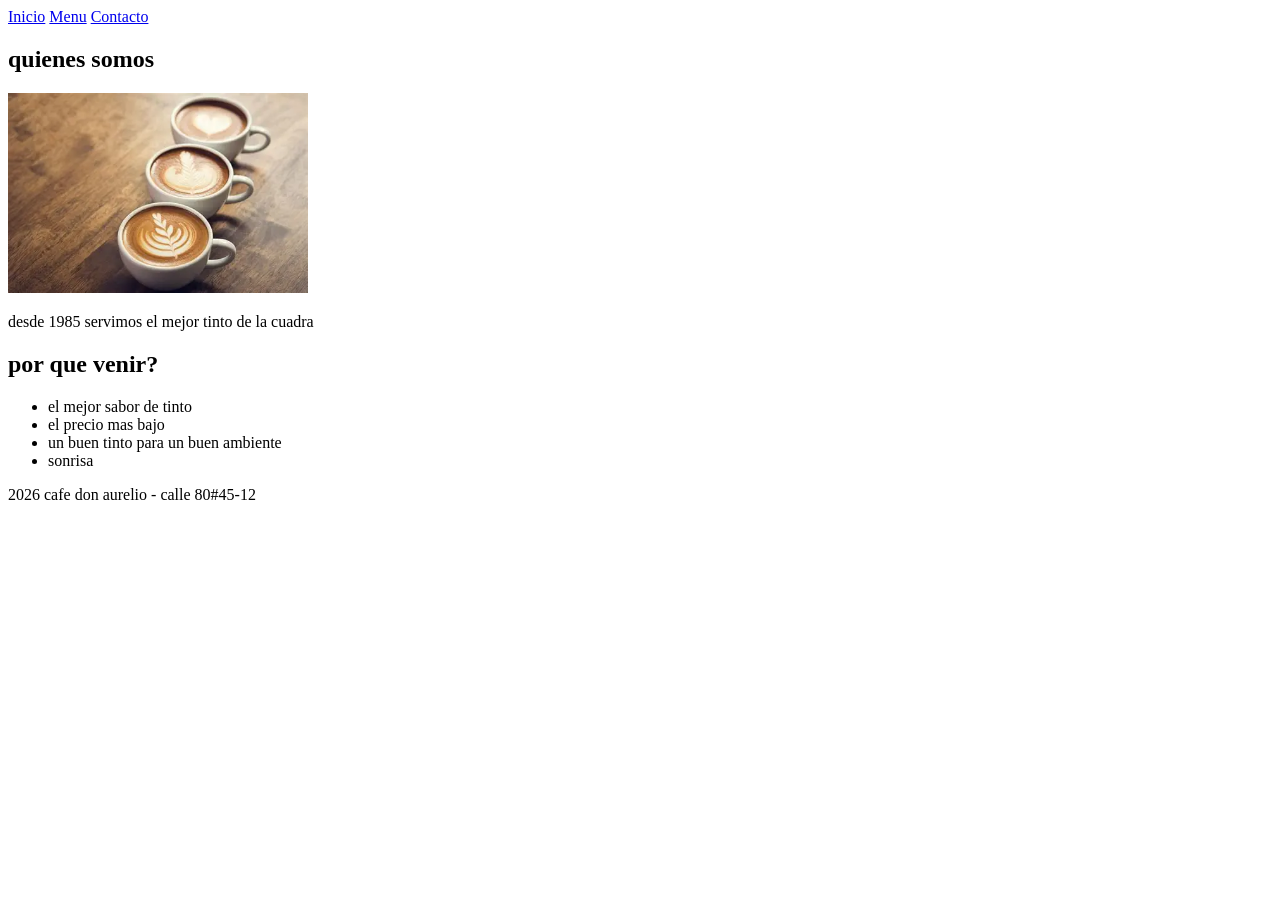
<file: sesion02/practica/index.html>
<!DOCTYPE html>
<html lang="es">
<head>
    <meta charset="UTF-8">
    <meta name="viewport" content="width=device-width, initial-scale=1.0">
    <title>Cafe Don Aurelio - Inicio</title>
</head>
<body>
    <header>
        <nav>
            <a href="index.html">Inicio</a>
            <a href="menu.html">Menu</a>        
            <a href="contacto.html">Contacto</a>        
        </nav>
    </header>

    <main>
        <selection>
            <h2>quienes somos</h2>
            <img src="img/tinto.webp" alt="taza de tinto servido"
            width="300">
            <p>desde 1985 servimos el mejor tinto de la cuadra</p>
        </selection>

        <section>
            <h2>por que venir?</h2>
            <ul>
                <li>el mejor sabor de tinto</li>
                <li>el precio mas bajo</li>
                <li>un buen tinto para un buen ambiente</li>
                <li>sonrisa</li>
            </ul>
        </section>
    </main>

    <footer>
        <p>2026 cafe don aurelio - calle 80#45-12</p>
    </footer>
    
</body>
</html>
</file>
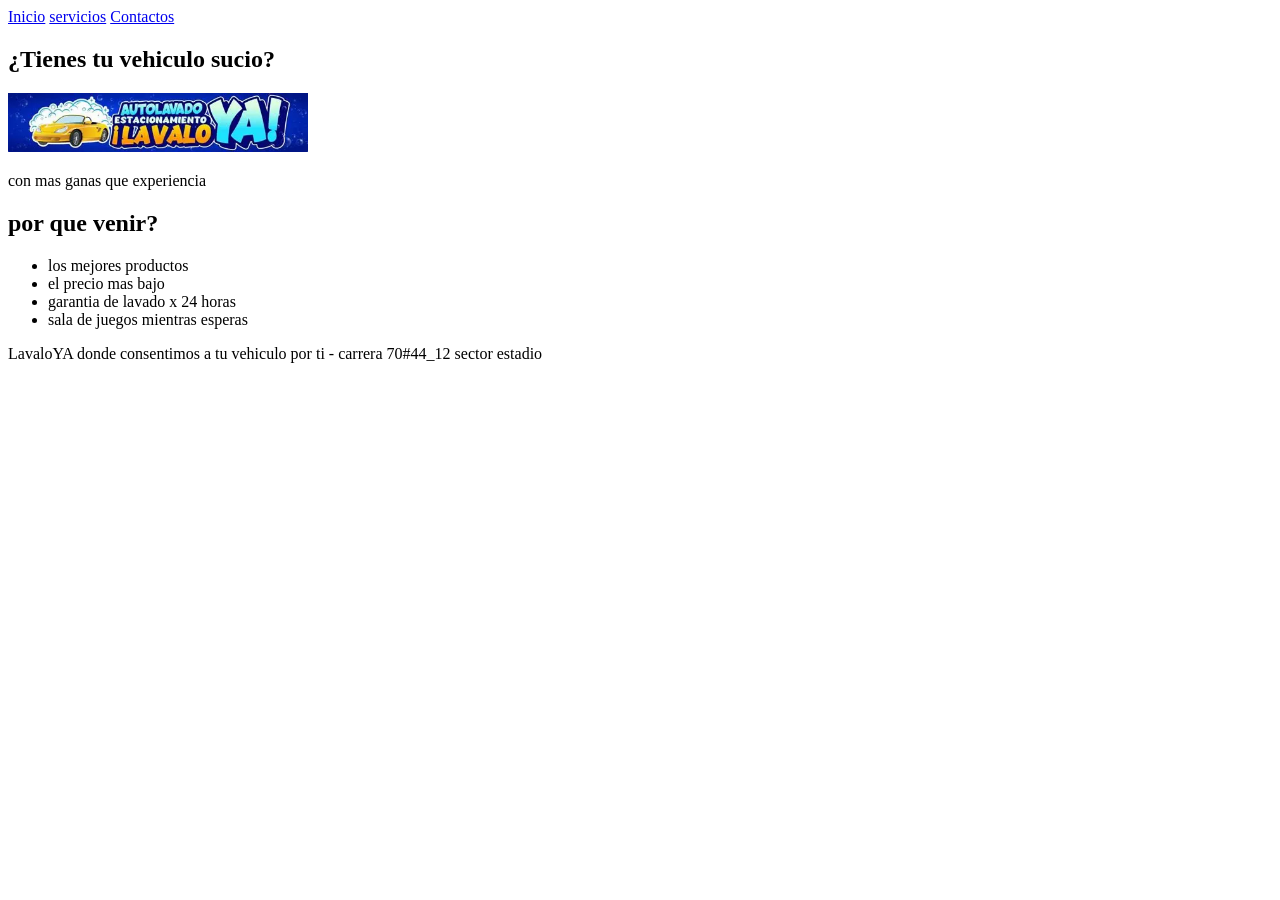
<file: sesion02/reto/index.html>
<!DOCTYPE html>
<html lang="en">
<head>
    <meta charset="UTF-8">
    <meta name="viewport" content="width=device-width, initial-scale=1.0">
    <title>lavalo YA 24/horas</title>
</head>
<body>
    <header>
        <nav>
            <a href="index.html">Inicio</a>
            <a href="servicios.html">servicios</a>        
            <a href="contactos.html">Contactos</a>        
        </nav>
    </header>

    <main>
        <selection>
            <h2>¿Tienes tu vehiculo sucio?</h2>
            <img src="img/lavaloYA.webp" alt="carro lavado"
            width="300">
            <p>con mas ganas que experiencia</p>
        </selection>

        <section>
            <h2>por que venir?</h2>
            <ul>
                <li>los mejores productos</li>
                <li>el precio mas bajo</li>
                <li>garantia de lavado x 24 horas</li>
                <li>sala de juegos mientras esperas</li>
            </ul>
        </section>
    </main>

    <footer>
        <p>LavaloYA donde consentimos a tu vehiculo por ti - carrera 70#44_12 sector estadio</p>
    </footer>

    
</body>
</html>
</file>
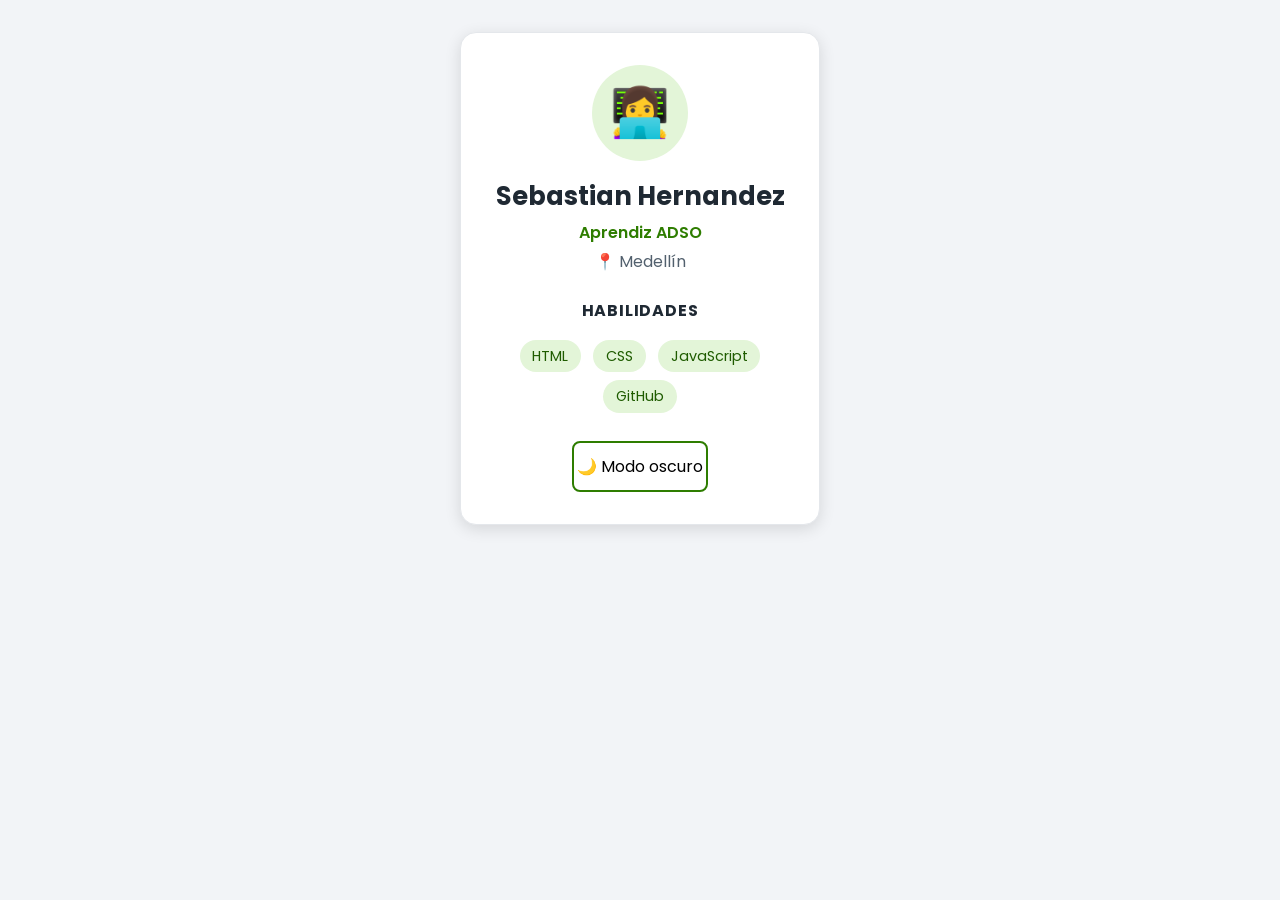
<file: sesion04/practica/index.html>
<!DOCTYPE html>
<html lang="es">
<head>
  <meta charset="UTF-8">
  <meta name="viewport" content="width=device-width, initial-scale=1.0">
  <title>Tarjeta de perfil</title>
  <link rel="preconnect" href="https://fonts.googleapis.com">
  <link rel="preconnect" href="https://fonts.gstatic.com" crossorigin>
  <link href="https://fonts.googleapis.com/css2?family=Poppins:wght@400;600&display=swap" rel="stylesheet">
  <link rel="stylesheet" href="styles.css">
</head>
<body>
  <main class="tarjeta">
    <div id="avatar" class="avatar">👩‍💻</div>
    <h1 id="nombre">Sebastian Hernandez</h1>
    <p class="rol">Aprendiz ADSO</p>
    <p class="ciudad">📍 Medellín</p>
    <h2>Habilidades</h2>
    <ul id="habilidades" class="habilidades">
      <li>HTML</li>
      <li>CSS</li>
      <li>JavaScript</li>
      <li>GitHub</li>
    </ul>
    <button id="btnTema" class="boton">🌙 Modo oscuro</button>
  </main>
</body>
</html>
</file>
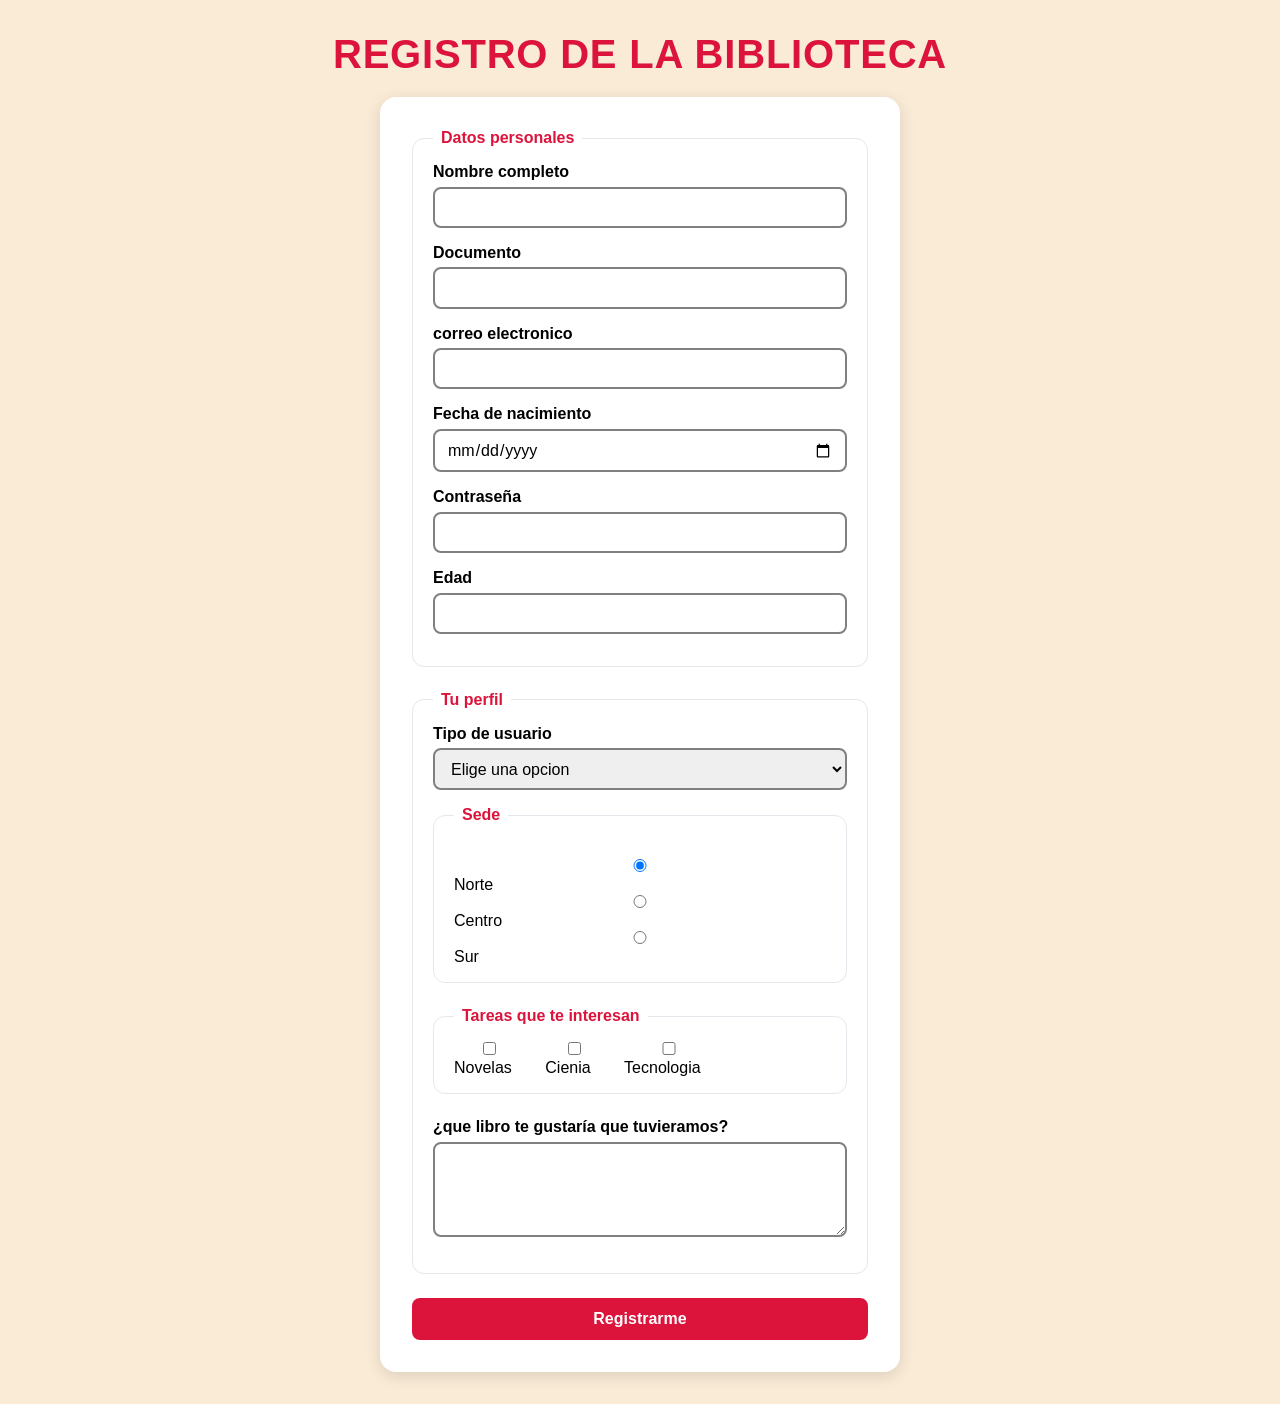
<file: sesion5/Practica/index.html>
<!DOCTYPE html>
<html lang="es">
<head>
    <meta charset="UTF-8">
    <meta name="viewport" content="width=device-width, initial-scale=1.0">
    <title>Document</title>
    <link rel="stylesheet" href="styles.css">
</head>
<body>
    <main>
        <h1>Registro de la biblioteca</h1>
        <form action="#" class="formulario">
            <fieldset>
                <legend>Datos personales</legend>
                <div class="campo">
                     <label for="nombre">Nombre completo</label>
                     <input type="text" id="nombre" name="nombre" required>
                 </div>
                 <div class="campo">
                     <label for="documento">Documento</label>
                     <input type="text" name="documento" id="documento" required>
                </div>


                <div class="campo">
                     <label for="correo">correo electronico</label>
                     <input type="email" name="correo" id="correo" required>
                </div>

                <div class="campo">
                     <label for="Nacimiento">Fecha de nacimiento</label>
                     <input type="date" name="Nacimiento" id="Nacimiento" min="1900-01-01">
                </div>

                <div class="campo">
                     <label for="clave">Contraseña</label>
                     <input type="password" name="clave" id="clave" required minlength="8">
                </div>

                <div class="campo">
                     <label for="edad">Edad</label>
                     <input type="number" name="edad" id="edad" min="0" max="120">
                </div>            
            </fieldset>
            <fieldset>
                <legend>Tu perfil</legend>
                <div class="campo">
                    <label for="Tipo">Tipo de usuario</label>
                    <select name="Tipo" id="Tipo" required>
                        <option value="">Elige una opcion</option>
                        <option value="Aprendiz">Aprendiz</option>
                        <option value="instructor">Instructor</option>
                        <option value="visitante">Visitante</option>
                    </select>
                </div>

                <fieldset class="grupo">
                    <legend>Sede</legend>
                    <label for="norte" class="opcion"></label>
                        <input type="radio" name="sede" id="norte" value="norte" checked>Norte
                    <label for="centro"class="opcion"></label>
                        <input type="radio" name="sede" id="centro" value="centro">Centro
                    <label for="sur"class="opcion"></label>
                        <input type="radio" name="sede" id="sur" value="sur">Sur
                    </label>
                </fieldset>

                <fieldset class="grupo"> 
                    <legend>Tareas que te interesan</legend>
                    <label for="novelas" class="opcion">
                        <input type="checkbox" name="temas" id="novelas" value="novelas">Novelas
                        </label>

                    <label for="ciencia" class="opcion">
                        <input type="checkbox" name="temas" id="ciencia" value="ciencia">Cienia
                        </label>
                    <label for="tecnologia" class="opcion">
                        <input type="checkbox" name="temas" id="tecnologia" value="tecnolgia">Tecnologia
                        </label>
                </fieldset>

                <div class="campo">
                    <label for="comentario">¿que libro te gustaría que tuvieramos?</label>
                    <textarea name="comentario" id="comentario" rows="4"></textarea>
                </div>


            </fieldset>


            <button type="submit" class="boton">Registrarme </button>
    </main>
    
</body>
</html>
</file>
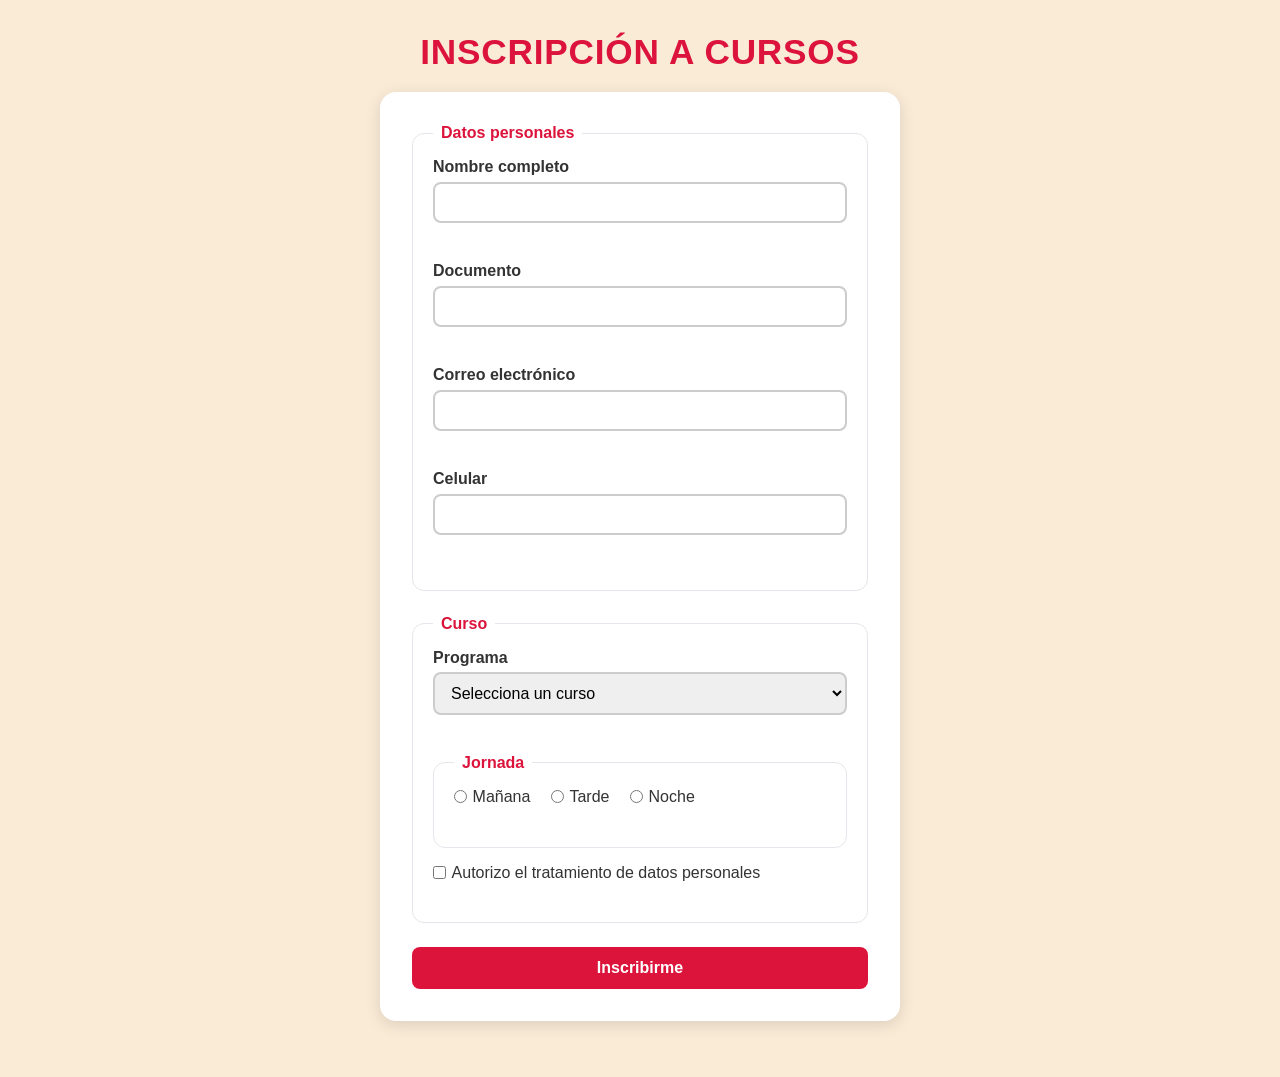
<file: sesion5/reto/index.html>
<!DOCTYPE html>
<html lang="es">
<head>
    <meta charset="UTF-8">
    <meta name="viewport" content="width=device-width, initial-scale=1.0">
    <title>Inscripción a Cursos Complementarios</title>
    <link rel="stylesheet" href="styles.css">
</head>
<body>
    <main>
        <h1>Inscripción a Cursos</h1>

        <form action="#" id="formInscripcion" class="formulario">
            <!-- FIELDSET 1: Datos personales -->
            <fieldset>
                <legend>Datos personales</legend>

                <!-- Nombre completo -->
                <div class="campo">
                    <label for="nombre">Nombre completo</label>
                    <input type="text" id="nombre" name="nombre" minlength="3" required>
                    <small id="error-nombre" class="error"></small>
                </div>

                <!-- Documento -->
                <div class="campo">
                    <label for="documento">Documento</label>
                    <input type="text" id="documento" name="documento" inputmode="numeric" pattern="[0-9]{6,10}" required>
                    <small id="error-documento" class="error"></small>
                </div>

                <!-- Correo -->
                <div class="campo">
                    <label for="correo">Correo electrónico</label>
                    <input type="email" id="correo" name="correo" required>
                    <small id="error-correo" class="error"></small>
                </div>

                <!-- Celular -->
                <div class="campo">
                    <label for="telefono">Celular</label>
                    <input type="tel" id="telefono" name="telefono" pattern="3[0-9]{9}" required>
                    <small id="error-telefono" class="error"></small>
                </div>
            </fieldset>

            <!-- FIELDSET 2: Curso -->
            <fieldset>
                <legend>Curso</legend>

                <!-- Programa -->
                <div class="campo">
                    <label for="programa">Programa</label>
                    <select name="programa" id="programa" required>
                        <option value="">Selecciona un curso</option>
                        <option value="desarrollo-web">Desarrollo Web Frontend</option>
                        <option value="python-basico">Programación en Python</option>
                        <option value="analisis-datos">Análisis de Datos</option>
                    </select>
                    <small id="error-programa" class="error"></small>
                </div>

                <!-- Jornada -->
                <fieldset class="grupo">
                    <legend>Jornada</legend>
                    <label class="opcion">
                        <input type="radio" name="jornada" value="manana" required> Mañana
                    </label>
                    <label class="opcion">
                        <input type="radio" name="jornada" value="tarde" required> Tarde
                    </label>
                    <label class="opcion">
                        <input type="radio" name="jornada" value="noche" required> Noche
                    </label>
                    <small id="error-jornada" class="error"></small>
                </fieldset>

                <!-- Autorización de datos -->
                <div class="campo-checkbox">
                    <label for="terminos" class="opcion">
                        <input type="checkbox" id="terminos" name="terminos" required> Autorizo el tratamiento de datos personales
                    </label>
                    <small id="error-terminos" class="error"></small>
                </div>
            </fieldset>

            <button type="submit" class="boton">Inscribirme</button>
        </form>

        <!-- Sección vacía para resumen posterior -->
        <section id="resumen"></section>
    </main>
</body>
</html>
</file>
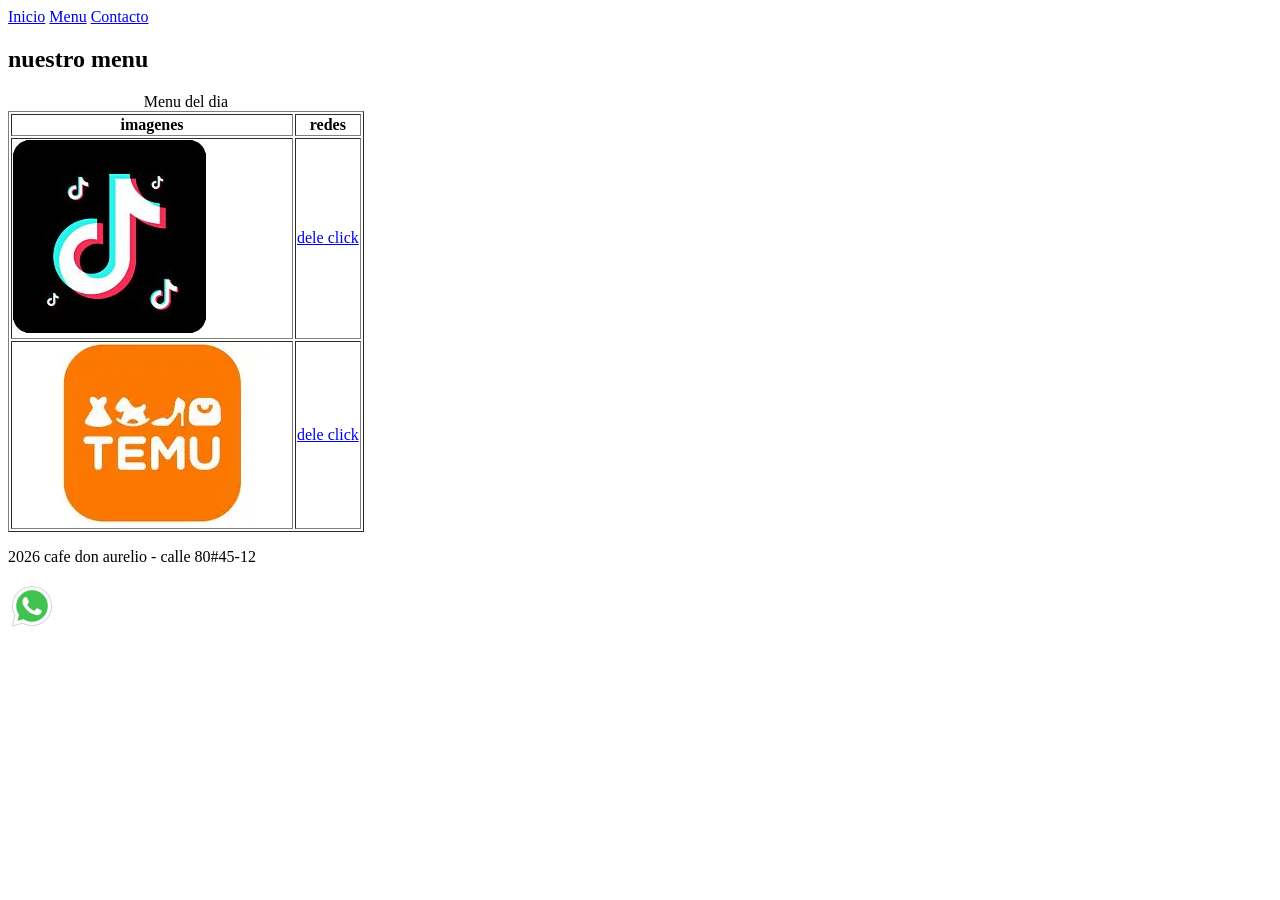
<file: sesion02/practica/contacto.html>
<!DOCTYPE html>
<html lang="es">
<head>
    <meta charset="UTF-8">
    <meta name="viewport" content="width=device-width, initial-scale=1.0">
    <title>Cafe Don Aurelio - contacto</title>
    <link rel="shortcut icon" href="img/only.png" type="image/x-icon">
</head>
<body>
    <header>
        <nav>
            <a href="index.html">Inicio</a>
            <a href="menu.html">Menu</a>        
            <a href="contacto.html">Contacto</a>        
        </nav>
    </header>

    <main>
        <section>
            <h2>nuestro menu</h2>
            <table border = "1">
                <caption>Menu del dia</caption>
                <thead>
                    <tr>
                        <th>imagenes</th>
                        <th>redes</th>
                    </tr>
                </thead>
                <tbody>
                    <tr>
                        <td><img src="img/tiktok.jpg" alt=""></td>
                        <td><a href="img/fokiu.webp">dele click</a></td>
                        
                    </tr>
                    <tr>
                        <td><img src="img/temu.webp" alt=""></td>
                        <td><a href="img/temu.webp">dele click</a></td>
                    </tr>
                </tbody>
            </table>
        </section>
    </main>

    <footer>
        <p>2026 cafe don aurelio - calle 80#45-12</p>
        <p><img src="img/wpp.png" alt="contactanos por wpp"></p>
    </footer>
    
</body>
</html>
</file>
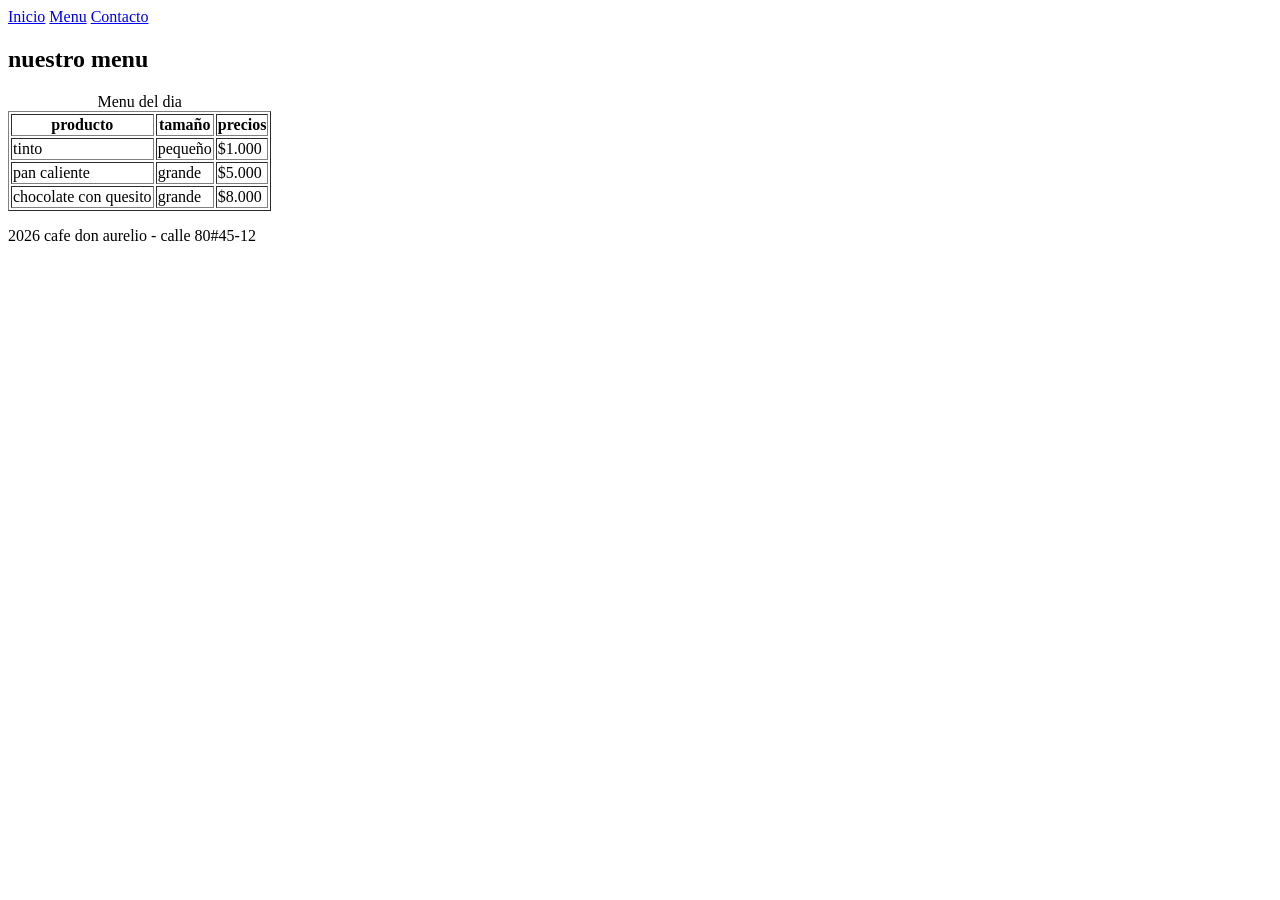
<file: sesion02/practica/menu.html>
<!DOCTYPE html>
<html lang="es">
<head>
    <meta charset="UTF-8">
    <meta name="viewport" content="width=device-width, initial-scale=1.0">
    <title>Cafe Don Aurelio - Menu</title>
    <link rel="shortcut icon" href="img/only.png" type="image/x-icon">
</head>
<body>
    <header>
        <nav>
            <a href="index.html">Inicio</a>
            <a href="menu.html">Menu</a>        
            <a href="contacto.html">Contacto</a>        
        </nav>
    </header>

    <main>
        <section>
            <h2>nuestro menu</h2>
            <table border = "1">
                <caption>Menu del dia</caption>
                <thead>
                    <tr>
                        <th>producto</th>
                        <th>tamaño</th>
                        <th>precios</th>
                    </tr>
                </thead>
                <tbody>
                    <tr>
                        <td>tinto</td>
                        <td>pequeño</td>
                        <td>$1.000</td>
                    </tr>
                    <tr>
                        <td>pan caliente</td>
                        <td>grande</td>
                        <td>$5.000</td>
                    </tr>
                    <tr>
                        <td>chocolate con quesito</td>
                        <td>grande</td>
                        <td>$8.000</td>
                    </tr>
                </tbody>
            </table>
        </section>
    </main>

    <footer>
        <p>2026 cafe don aurelio - calle 80#45-12</p>
    </footer>
    
</body>
</html>
</file>
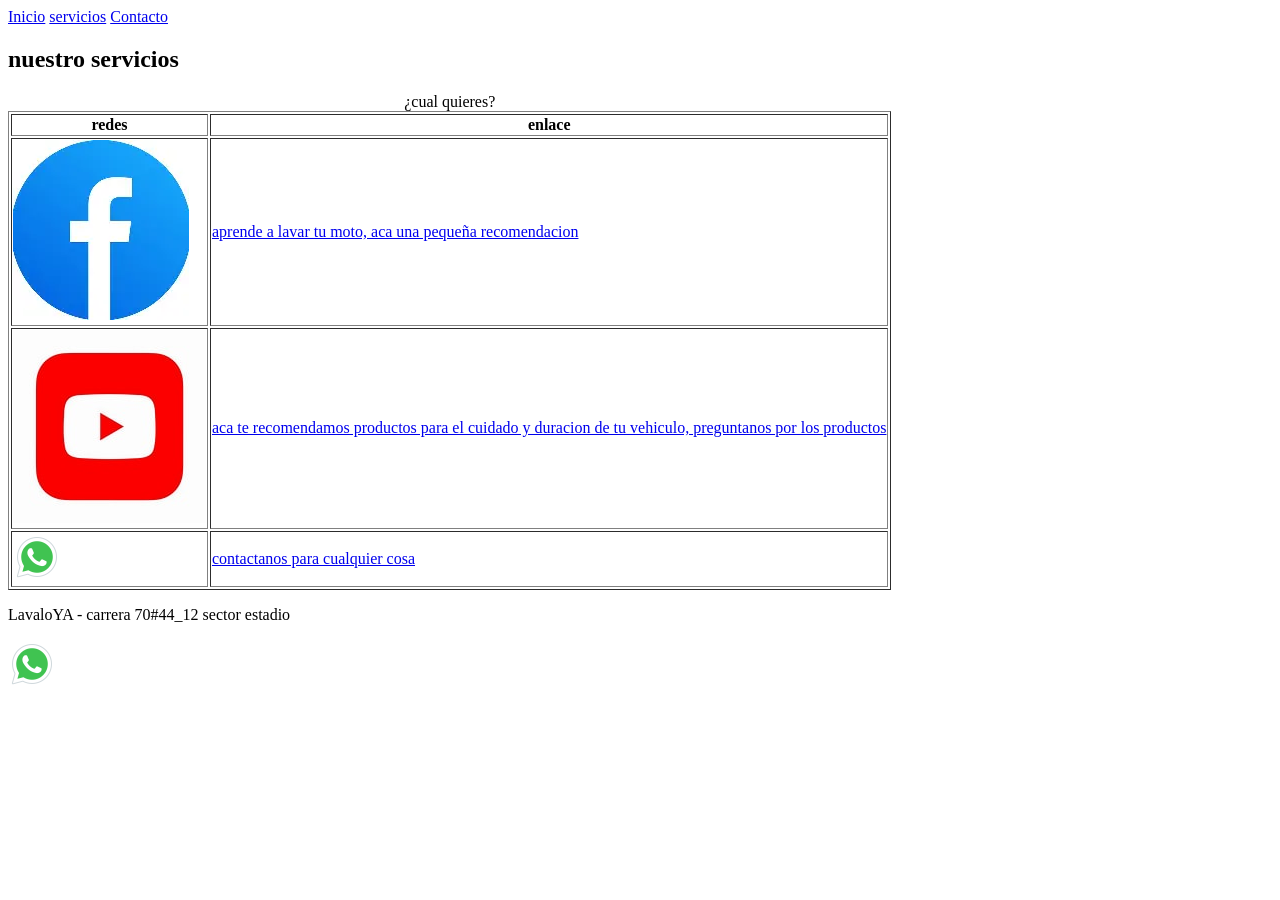
<file: sesion02/reto/contactos.html>
<!DOCTYPE html>
<html lang="en">
<head>
    <meta charset="UTF-8">
    <meta name="viewport" content="width=device-width, initial-scale=1.0">
    <title>LavaloYA 24/horas</title>
    <link rel="shortcut icon" href="img/messenger.webp" type="image/x-icon">
</head>
<body>
    <header>
        <nav>
            <a href="index.html">Inicio</a>
            <a href="servicios.html">servicios</a>        
            <a href="contactos.html">Contacto</a>        
        </nav>
    </header>

    <main>
        <section>
            <h2>nuestro servicios</h2>
            <table border = "1">
                <caption>¿cual quieres?</caption>
                <thead>
                    <tr>
                        <th>redes</th>
                        <th>enlace</th>
                    </tr>
                </thead>
                <tbody>
                    <tr>
                        <td><img src="img/facebook.webp" alt=""></td>
                        <td><a href="https://www.facebook.com/yoamolasmotosfb/videos/evita-da%C3%B1os-aprende-a-lavar-tu-moto-sin-errores-comunes-en-este-video-te-muestro/830348623087349/">aprende a lavar tu moto, aca una pequeña recomendacion</a></td>
                        
                    </tr>
                    <tr>
                        <td><img src="img/youtube.jpg" alt=""></td>
                        <td><a href="https://youtu.be/GhUBI8eJykY?si=MeGnAULg0HIFgRtr">aca te recomendamos productos para el cuidado y duracion de tu vehiculo, preguntanos por los productos</a></td>
                    </tr>
                    <tr>
                        <td><img src="img/wpp.png" alt=""></td>
                        <td><a href="https://wa.me/qr/GNQ3BIDHXRAUH1">contactanos para cualquier cosa</a></td>
                    </tr>
                </tbody>
            </table>
        </section>
    </main>

    <footer>
        <p>LavaloYA - carrera 70#44_12 sector estadio</p>
        <p><img src="img/wpp.png" alt="contactanos por wpp"></p>
    </footer>
    
</body>
</html>
</file>
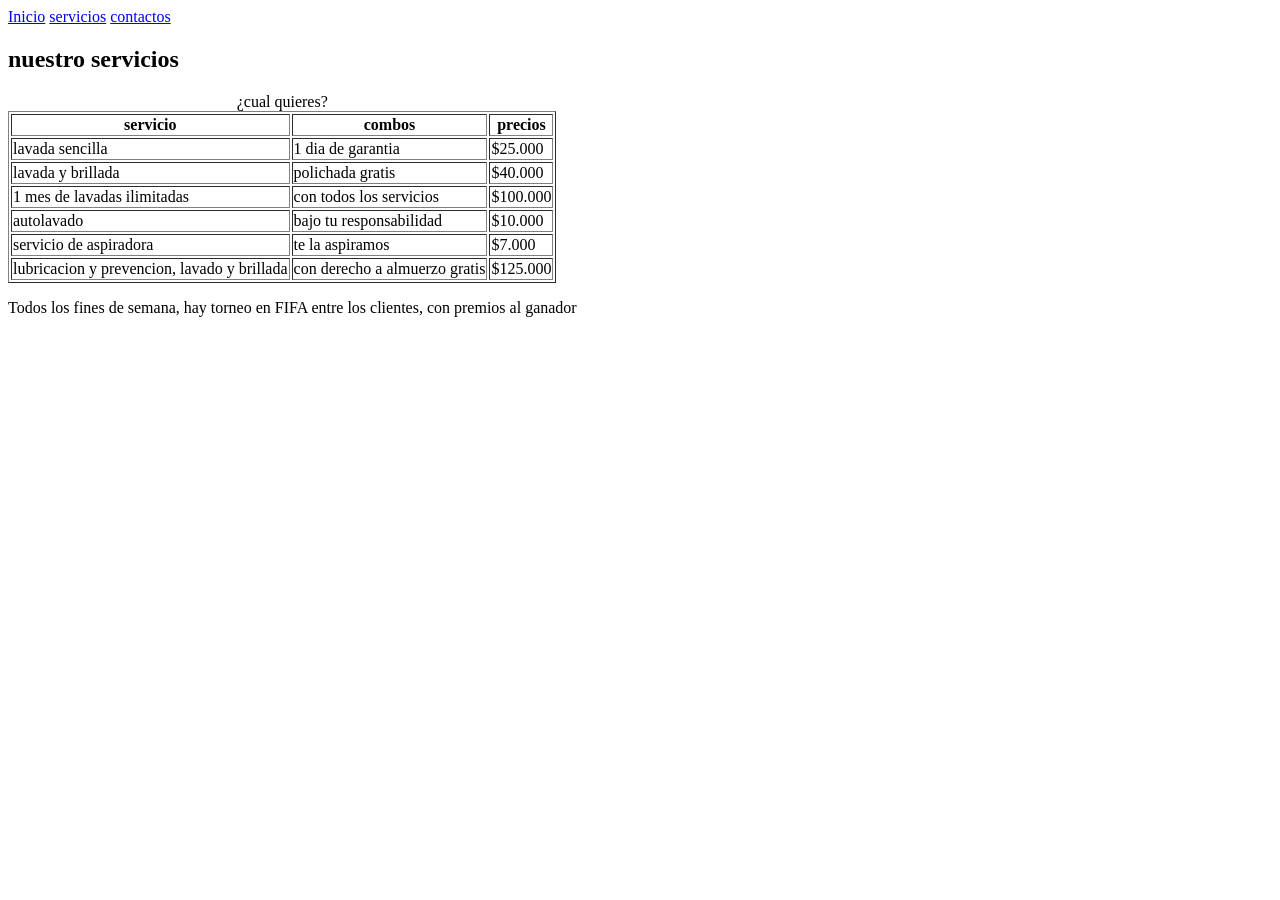
<file: sesion02/reto/servicios.html>
<!DOCTYPE html>
<html lang="en">
<head>
    <meta charset="UTF-8">
    <meta name="viewport" content="width=device-width, initial-scale=1.0">
    <title>LavaloYA 24/horas</title>
    <link rel="shortcut icon" href="img/messenger.webp" type="image/x-icon">
</head>
<body>
    <header>
        <nav>
            <a href="index.html">Inicio</a>
            <a href="servicios.html">servicios</a>        
            <a href="contactos.html">contactos</a>        
        </nav>
    </header>

    <main>
        <section>
            <h2>nuestro servicios</h2>
            <table border = "1">
                <caption>¿cual quieres?</caption>
                <thead>
                    <tr>
                        <th>servicio</th>
                        <th>combos</th>
                        <th>precios</th>
                    </tr>
                </thead>
                <tbody>
                    <tr>
                        <td>lavada sencilla</td>
                        <td>1 dia de garantia</td>
                        <td>$25.000</td>
                    </tr>
                    <tr>
                        <td>lavada y brillada</td>
                        <td>polichada gratis</td>
                        <td>$40.000</td>
                    </tr>
                    <tr>
                        <td>1 mes de lavadas ilimitadas</td>
                        <td>con todos los servicios</td>
                        <td>$100.000</td>
                    </tr>
                    <tr>
                        <td>autolavado</td>
                        <td>bajo tu responsabilidad</td>
                        <td>$10.000</td>
                    </tr>
                    <tr>
                        <td>servicio de aspiradora</td>
                        <td>te la aspiramos</td>
                        <td>$7.000</td>
                    </tr>
                    <tr>
                        <td>lubricacion y prevencion, lavado y brillada</td>
                        <td>con derecho a almuerzo gratis</td>
                        <td>$125.000</td>
                    </tr>
                </tbody>
            </table>
        </section>
    </main>

    <footer>
        <p>Todos los fines de semana, hay torneo en FIFA entre los clientes, con premios al ganador</p>
    </footer>
    
</body>
</html>
</file>
<file: sesion04/practica/styles.css>
*{
    box-sizing: border-box /* medir todas las cajas que esten dentro del marco */;
}

body{
    margin: 0;
    padding: 2rem 1rem; 
    font-family: "poppins", Arial, sans-serif;
    background-color: #f2f4f7;
    color: #1f2933;

}

.tarjeta{
    max-width: 360px; /*hace que no crezca mas de 360pixeles*/
    margin: 0 auto;
    padding: 2rem;
    border: 1px solid #e4e7eb;
    border-radius: 16px;
    background-color: #fff;
    box-shadow: 0 4px 16px rgba(0,0,0,0.12);
    text-align: center;
}
.avatar{
    width: 96px;
    height: 96px;
    margin: 0 auto 1rem;
    border-radius: 50%;
    background-color: #e3f5d8;
    font-size: 3rem;
    line-height: 96px;
    line-height: 96px;
}
#nombre{
    margin: 0;
    font-size: 1.6rem;

}
.rol{
    margin: 0.25rem 0;
    color: #2e7d00;
    font-weight: 600;
}
.ciudad{
    margin: 0 0 1.5rem;
    color: #52606d;

}

h2{
    font-size: 1rem;
    text-transform: uppercase;
    letter-spacing: 0.05rem;

}

.habilidades{
    list-style: none;
    padding: 0;
    margin: 0 0 1.5rem;

}
.habilidades li{
    display: inline-block; /*organizado en filas*/
    margin: 0.25rem;
    padding: 0.35rem 0.8rem;
    border-radius: 999px;
    background-color: #e3f5d8;
    color: #1f5c00;
    font-size: 0.9rem;

}
.boton{
    padding: 0.7rem 0.2rem;
    border: 2px solid #2e7d00;
    border-radius: 8px;
    background-color: #fff;
    font: inherit;
    cursor: pointer;
}
.boton:hover{
    background-color: #256400;
}
.boton:focus-visible{
    outline: 3px solid #ffb300;
    outline-offset: 3px;
}

body.oscuro{
    background-color: #111827;
    color: #e5e7eb;
}

body.oscuro .tarjeta{
    background-color: #1f2937;
    border-color: #374151;
    box-shadow: none;
}
body.oscuro .rol{
    color: #86efac
}

body.oscuro .ciudad{
    color: #9ca3af;
}
body.oscuro .habilidades li{
    background-color: #374151;
    color: #d1fae5;

}
.oculto{
    display: none;
}
</file>
<file: sesion5/Practica/styles.css>
*{
    box-sizing: border-box;
    margin: 0;
    padding: 0;

}
body{
    margin: 0;
    padding: 2rem 1rem;
    font-family: 'Franklin Gothic Medium', 'Arial Narrow', Arial, sans-serif;
    background-color: antiquewhite;
    color: black;

    h1{
        font-size: 2.5rem;
        text-transform: uppercase;
        letter-spacing: 0.05rem;
        text-align: center;
        margin-bottom: 20px;
        color: crimson;
    }
}

.formulario{
    max-width: 520px;
    margin: 0 auto;
    padding: 2rem;
    border-radius: 16px;
    background-color: #fff;
    box-shadow: 0 4px 16px rgba(0, 0, 0, 0.12);

}

fieldset{
    margin: 0 0 1.5rem;
    padding: 1rem 1.25rem;
    border: 1px solid #e4e7eb;
    border-radius: 12px;



legend{
    padding: 0 0.5rem;
    font-weight: 600;
    color:crimson;
}
}
.campo{
    margin-bottom: 1rem;


}
.campo label{
    display: block;
    margin-bottom:  0.35rem;
    font-weight: 600;
}

input,
select,
textarea{
    width: 100%;
    padding: 0.6rem 0.75rem;
    border: 2px solid grey;
    border-radius: 8px;
    font: inherit;
}

input:focus-visible,
select:focus-visible,
textarea:focus-visible{   
   outline:3px solid;
   outline-offset: 2px;
   border-color: green
}

.opcion{
    display: inline-block;
    margin-right: 1rem;

}

.opcion imput{
    width: auto;
    margin-right: 0.35rem;
}

/* manejo errores*/
input:user-invalid,
select:user-invalid,
textarea:user-invalid{
    border-color: red;
    background-color: #e4e7eb;
}
.boton {
    width: 100%;
    padding: 0.75rem;
    border: none;
    border-radius: 8px;
    background-color: crimson;
    color: #fff;
    font: inherit;
    font-weight: bold;
    cursor: pointer;
    transition: background-color 0.2s ease;
    
}
.boton:hover{
    background-color:red;
}

.boton:focus-visible{
    outline: 3px solid #fff;
    outline-offset: 3px;
}


.error{
    display: block;
    min-width: 1.2rem;
    color: red;
    font-size: 0.85rem;
}
</file>
<file: sesion5/reto/styles.css>
* {
    box-sizing: border-box;
    margin: 0;
    padding: 0;
}

body {
    margin: 0;
    padding: 2rem 1rem;
    font-family: 'Franklin Gothic Medium', 'Arial Narrow', Arial, sans-serif;
    background-color: antiquewhite;
    color: #333;
}

h1 {
    font-size: 2.2rem;
    text-transform: uppercase;
    letter-spacing: 0.05rem;
    text-align: center;
    margin-bottom: 20px;
    color: crimson;
}

.formulario {
    max-width: 520px;
    margin: 0 auto;
    padding: 2rem;
    border-radius: 16px;
    background-color: #fff;
    box-shadow: 0 4px 16px rgba(0, 0, 0, 0.12);
}

fieldset {
    margin: 0 0 1.5rem;
    padding: 1rem 1.25rem;
    border: 1px solid #e4e7eb;
    border-radius: 12px;
}

legend {
    padding: 0 0.5rem;
    font-weight: 600;
    color: crimson;
}

.campo {
    margin-bottom: 1rem;
}

.campo label {
    display: block;
    margin-bottom: 0.35rem;
    font-weight: 600;
}

.grupo {
    margin-bottom: 1rem;
}

/* Campos con ancho completo */
input:not([type="radio"]):not([type="checkbox"]),
select,
textarea {
    width: 100%;
    padding: 0.6rem 0.75rem;
    border: 2px solid #ccc;
    border-radius: 8px;
    font: inherit;
}

/* Foco visible */
input:focus-visible,
select:focus-visible,
textarea:focus-visible {
    outline: 3px solid green;
    outline-offset: 2px;
    border-color: green;
}

/* Opciones tipo radio y checkbox */
.opcion {
    display: inline-flex;
    align-items: center;
    gap: 0.35rem;
    margin-right: 1rem;
    font-weight: normal;
    cursor: pointer;
}

.opcion input[type="radio"],
.opcion input[type="checkbox"] {
    width: auto;
    cursor: pointer;
}

.campo-checkbox {
    margin-top: 0.75rem;
}

/* Manejo de estados e invalidación requerida */
input:user-invalid,
select:user-invalid,
textarea:user-invalid,
.invalido {
    border-color: red;
    background-color: #fde8e8;
}

.error {
    display: block;
    min-height: 1.2rem;
    color: red;
    font-size: 0.85rem;
    margin-top: 0.25rem;
}

.boton {
    width: 100%;
    padding: 0.75rem;
    border: none;
    border-radius: 8px;
    background-color: crimson;
    color: #fff;
    font: inherit;
    font-weight: bold;
    cursor: pointer;
    transition: background-color 0.2s ease;
}

.boton:hover {
    background-color: darkred;
}

.boton:focus-visible {
    outline: 3px solid crimson;
    outline-offset: 3px;
}

#resumen {
    max-width: 520px;
    margin: 1.5rem auto 0;
}
</file>
